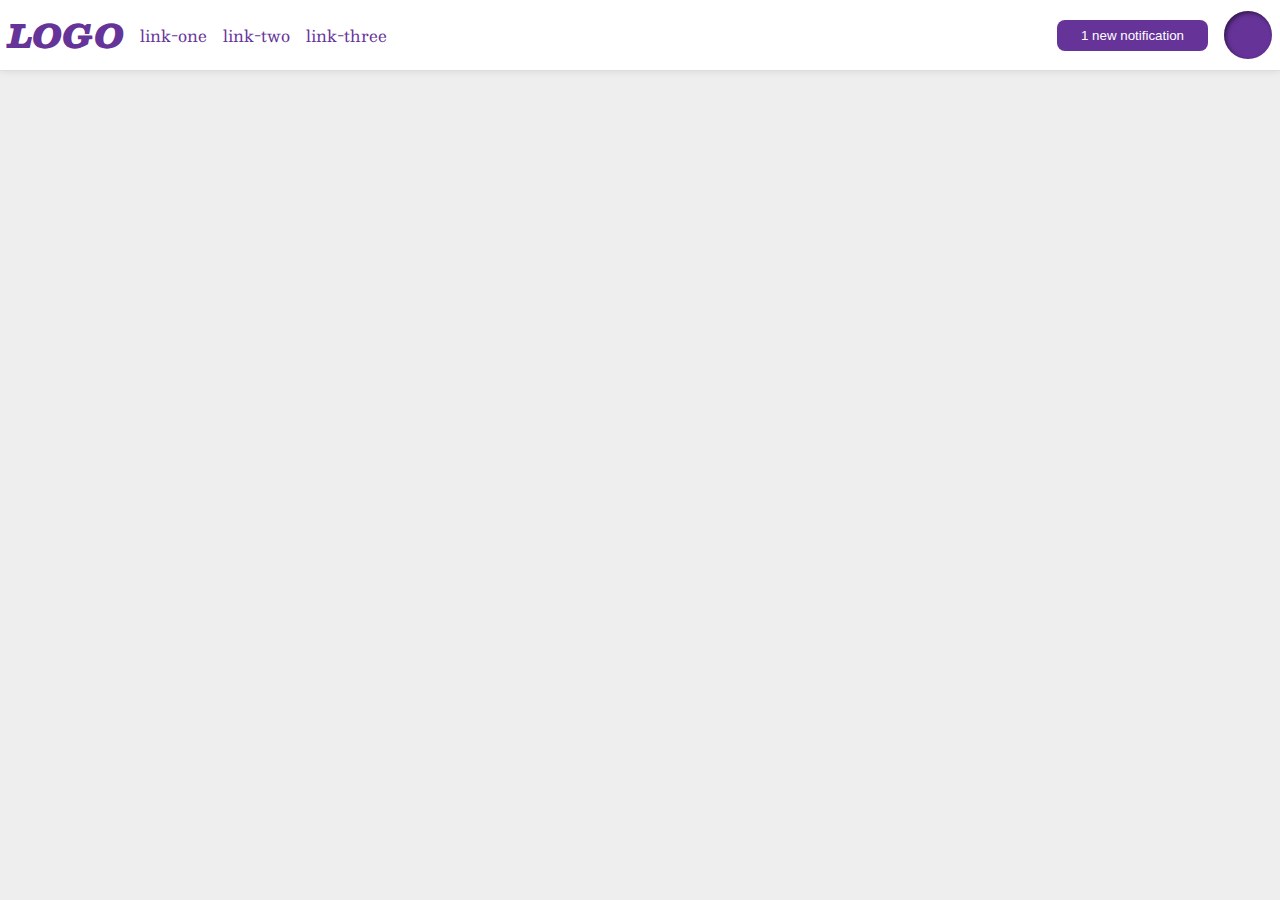
<file: flex/03-flex-header-2/index.html>
<!DOCTYPE html>
<html lang="en">

<head>
  <meta charset="UTF-8">
  <meta http-equiv="X-UA-Compatible" content="IE=edge">
  <meta name="viewport" content="width=device-width, initial-scale=1.0">
  <title>Flex Header 2</title>
  <link rel="stylesheet" href="style.css">
</head>

<body>
  <div class="header">
    <div class="header-left">
      <div class="logo">
        LOGO
      </div>
      <ul class="links">
        <li><a href="https://google.com">link-one</a></li>
        <li><a href="https://google.com">link-two</a></li>
        <li><a href="https://google.com">link-three</a></li>
      </ul>
    </div>
    <div class="header-right">
      <button class="notifications">
        1 new notification
      </button>
      <div class="profile-image"></div>
    </div>
  </div>
</body>

</html>
</file>
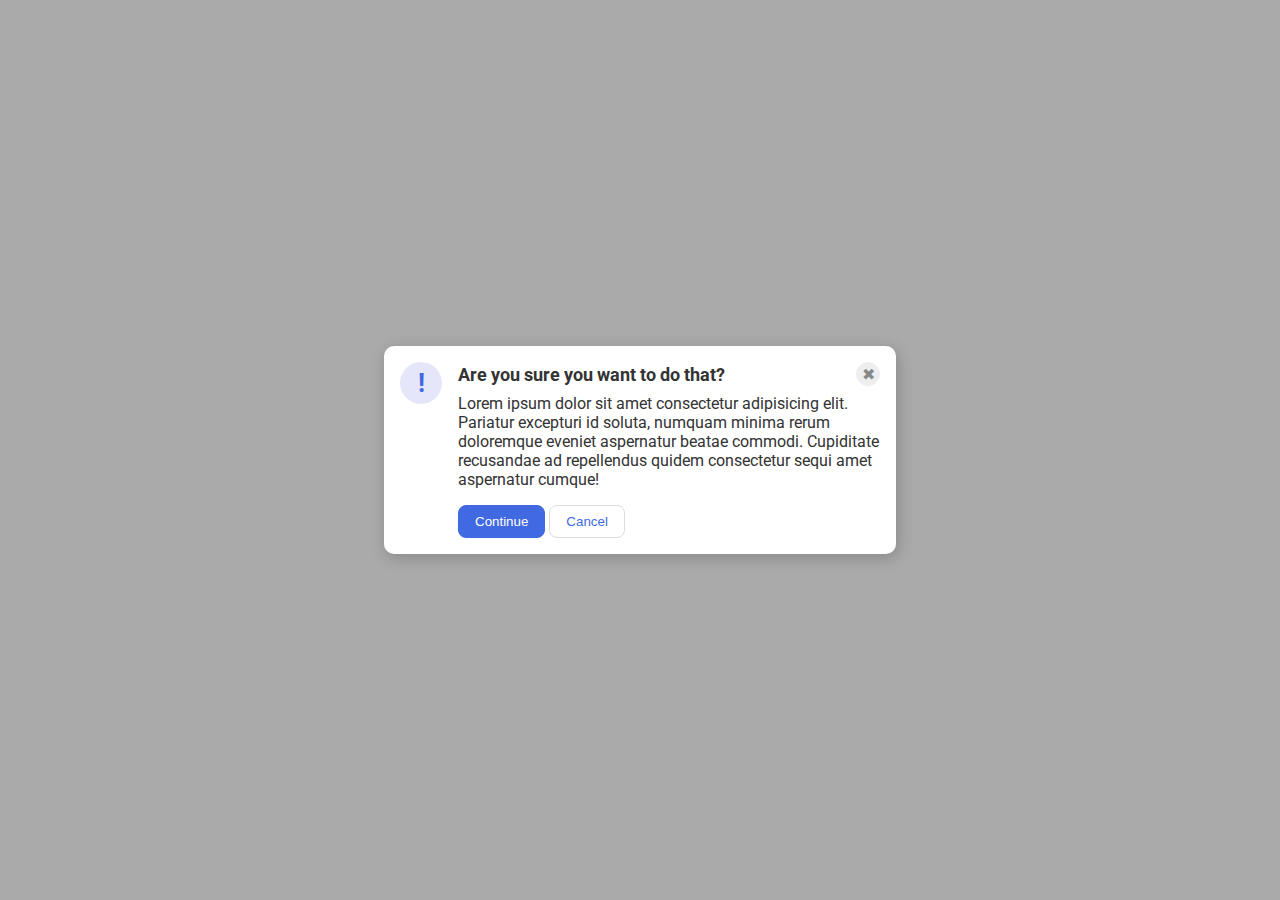
<file: flex/05-flex-modal/index.html>
<!DOCTYPE html>
<html lang="en">

<head>
  <meta charset="UTF-8">
  <meta http-equiv="X-UA-Compatible" content="IE=edge">
  <meta name="viewport" content="width=device-width, initial-scale=1.0">
  <link rel="stylesheet" href="style.css">
  <title>Modal</title>
</head>

<body>
  <div class="modal">
    <div class="icon">!</div>
    <div class="main-modal">
      <div class="header">Are you sure you want to do that?
        <button class="close-button">✖</button>
      </div>
      <div class="text">Lorem ipsum dolor sit amet consectetur adipisicing elit. Pariatur excepturi id soluta, numquam
        minima rerum doloremque eveniet aspernatur beatae commodi. Cupiditate recusandae ad repellendus quidem
        consectetur sequi amet aspernatur cumque!</div>
      <button class="continue">Continue</button>
      <button class="cancel">Cancel</button>
    </div>
  </div>
</body>

</html>
</file>
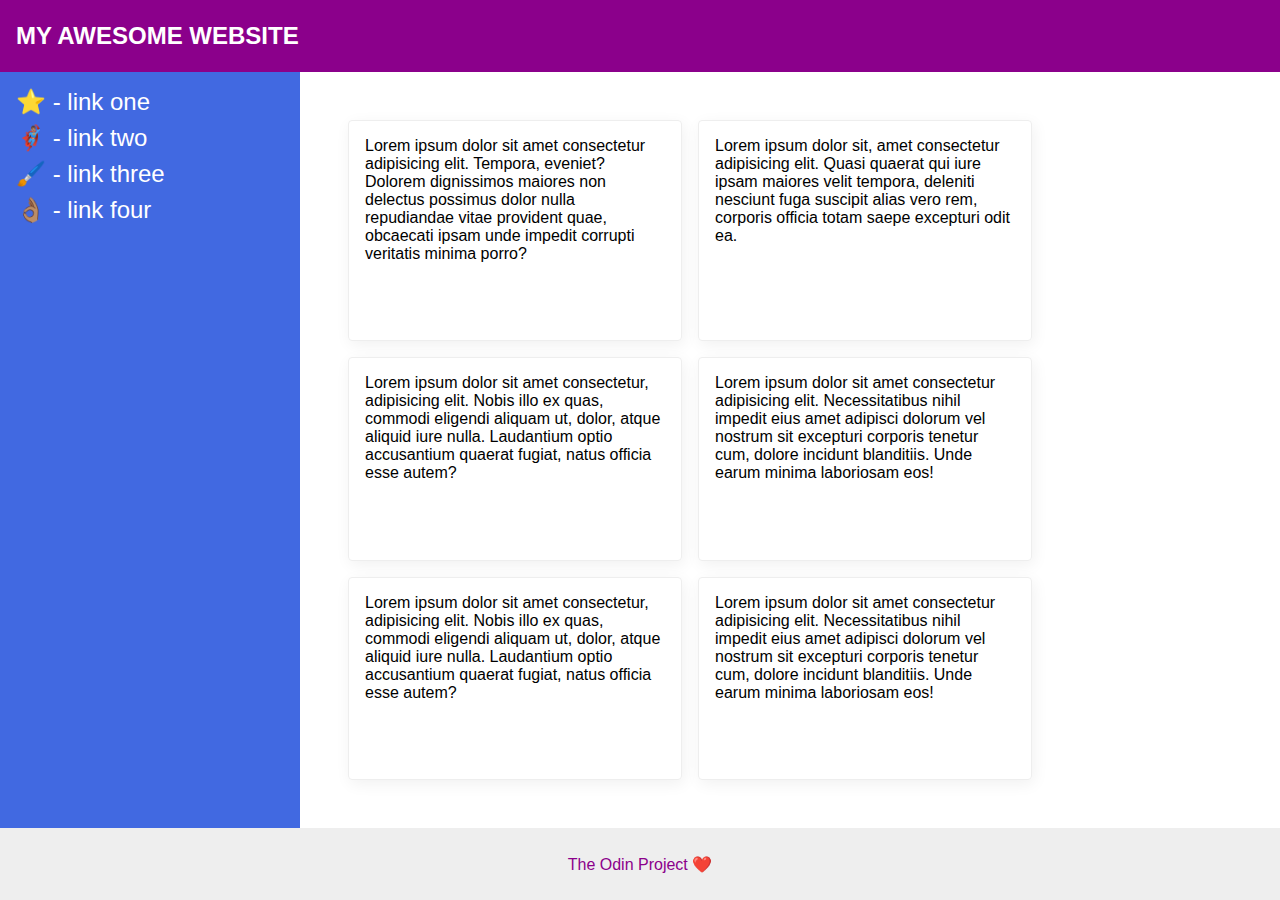
<file: flex/07-flex-layout-2/index.html>
<!DOCTYPE html>
<html lang="en">

<head>
  <meta charset="UTF-8">
  <meta http-equiv="X-UA-Compatible" content="IE=edge">
  <meta name="viewport" content="width=device-width, initial-scale=1.0">
  <title>The Holy Grail</title>
  <link rel="stylesheet" href="style.css">
</head>

<body>
  <div class="header">
    MY AWESOME WEBSITE
  </div>
  <div class="middle">
    <div class="sidebar">
      <ul>
        <li><a href="#">⭐ - link one</a></li>
        <li><a href="#">🦸🏽‍♂️ - link two</a></li>
        <li><a href="#">🖌️ - link three</a></li>
        <li><a href="#">👌🏽 - link four</a></li>
      </ul>
    </div>
    <div class="cards">
      <div class="card">Lorem ipsum dolor sit amet consectetur adipisicing elit. Tempora, eveniet? Dolorem dignissimos
        maiores non delectus possimus dolor nulla repudiandae vitae provident quae, obcaecati ipsam unde impedit
        corrupti
        veritatis minima porro?</div>
      <div class="card">Lorem ipsum dolor sit, amet consectetur adipisicing elit. Quasi quaerat qui iure ipsam maiores
        velit tempora, deleniti nesciunt fuga suscipit alias vero rem, corporis officia totam saepe excepturi odit ea.
      </div>
      <div class="card">Lorem ipsum dolor sit amet consectetur, adipisicing elit. Nobis illo ex quas, commodi eligendi
        aliquam ut, dolor, atque aliquid iure nulla. Laudantium optio accusantium quaerat fugiat, natus officia esse
        autem?</div>
      <div class="card">Lorem ipsum dolor sit amet consectetur adipisicing elit. Necessitatibus nihil impedit eius amet
        adipisci dolorum vel nostrum sit excepturi corporis tenetur cum, dolore incidunt blanditiis. Unde earum minima
        laboriosam eos!</div>
      <div class="card">Lorem ipsum dolor sit amet consectetur, adipisicing elit. Nobis illo ex quas, commodi eligendi
        aliquam ut, dolor, atque aliquid iure nulla. Laudantium optio accusantium quaerat fugiat, natus officia esse
        autem?</div>
      <div class="card">Lorem ipsum dolor sit amet consectetur adipisicing elit. Necessitatibus nihil impedit eius amet
        adipisci dolorum vel nostrum sit excepturi corporis tenetur cum, dolore incidunt blanditiis. Unde earum minima
        laboriosam eos!</div>
    </div>
  </div>
  <div class="footer">
    The Odin Project ❤️
  </div>
</body>

</html>
</file>
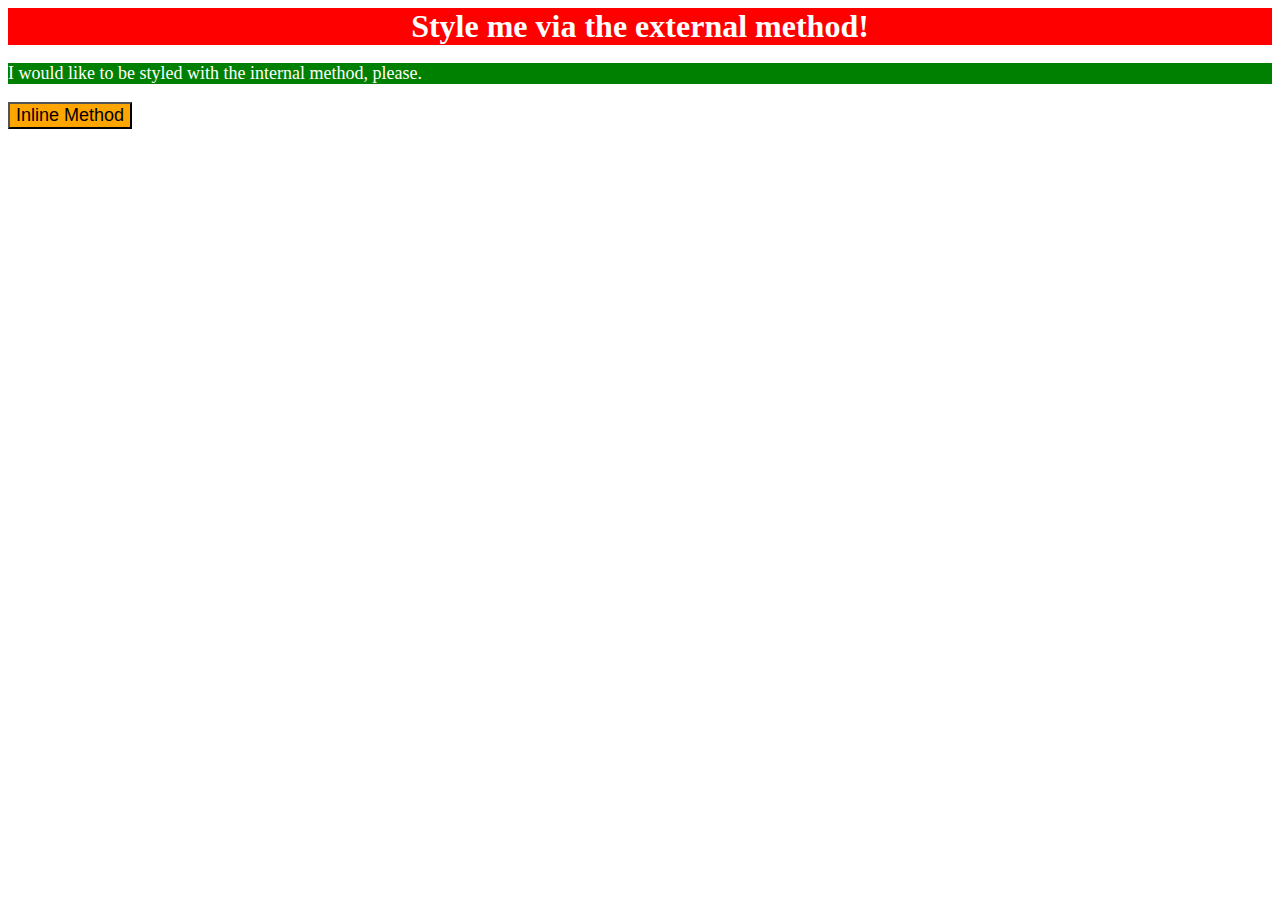
<file: foundations/01-css-methods/index.html>
<!DOCTYPE html>
<html lang="en">
  <head>
    <meta charset="UTF-8">
    <meta http-equiv="X-UA-Compatible" content="IE=edge">
    <meta name="viewport" content="width=device-width, initial-scale=1.0">
    <title>Methods for Adding CSS</title>
    <link rel="stylesheet" href="./style.css">
    <style>
      p{
        background-color: green;
        color: white;
        font-size: 18px;
      }
    </style>

  </head>
  <body>
    <div>Style me via the external method!</div>
    <p>I would like to be styled with the internal method, please.</p>
    <button style="background-color: orange; font-size: 18px;">Inline Method</button>
  </body>
</html>
</file>
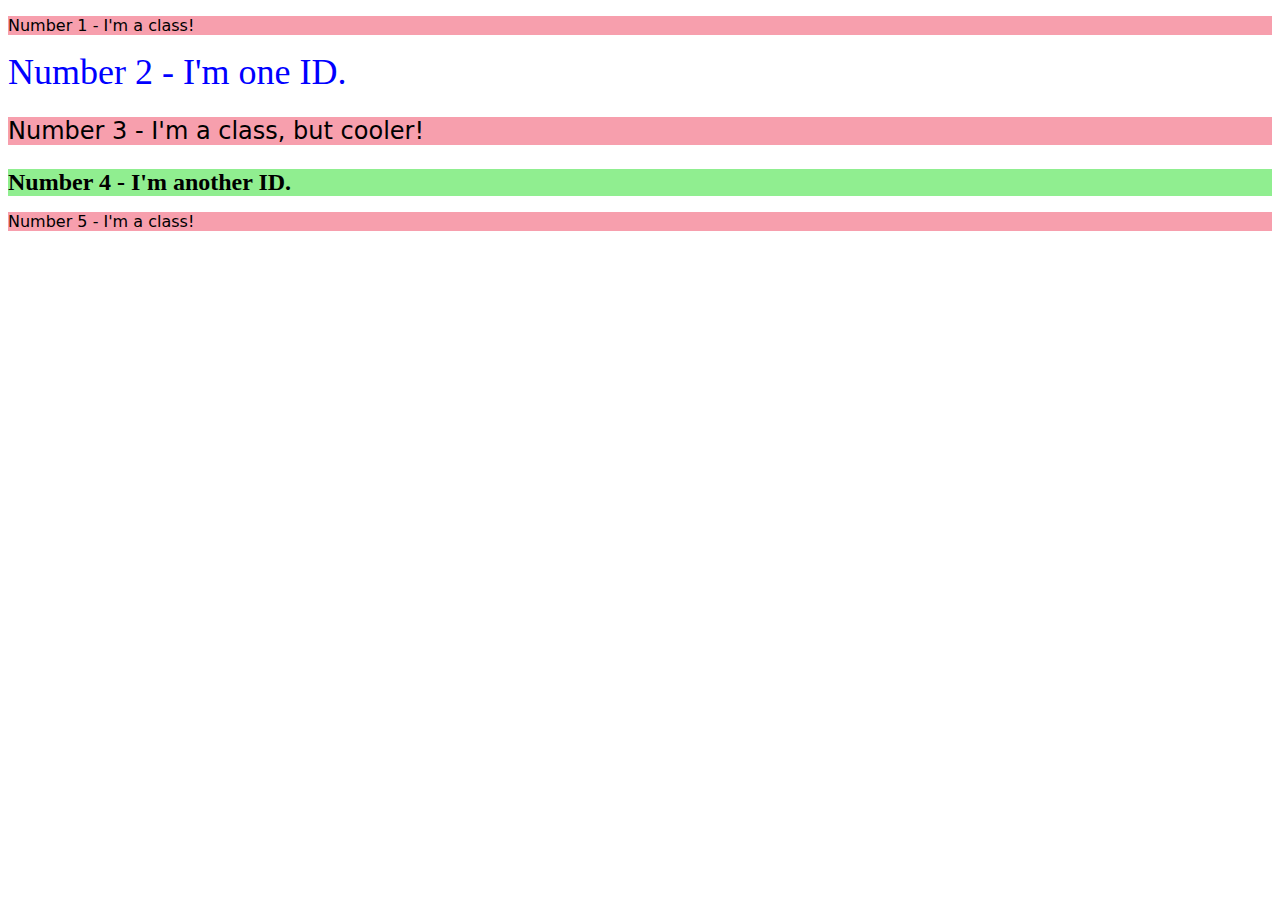
<file: foundations/02-class-id-selectors/index.html>
<!DOCTYPE html>
<html lang="en">
  <head>
    <meta charset="UTF-8">
    <meta http-equiv="X-UA-Compatible" content="IE=edge">
    <meta name="viewport" content="width=device-width, initial-scale=1.0">
    <title>Class and ID Selectors</title>
    <link rel="stylesheet" href="style.css">
  </head>
  <body>
    <p class="odd-element">Number 1 - I'm a class!</p>
    <div id="number-2">Number 2 - I'm one ID.</div>
    <p class="odd-element font-size-24px">Number 3 - I'm a class, but cooler!</p>
    <div class="font-size-24px" id="number-4">Number 4 - I'm another ID.</div>
    <p class="odd-element">Number 5 - I'm a class!</p>
  </body>
</html>
</file>
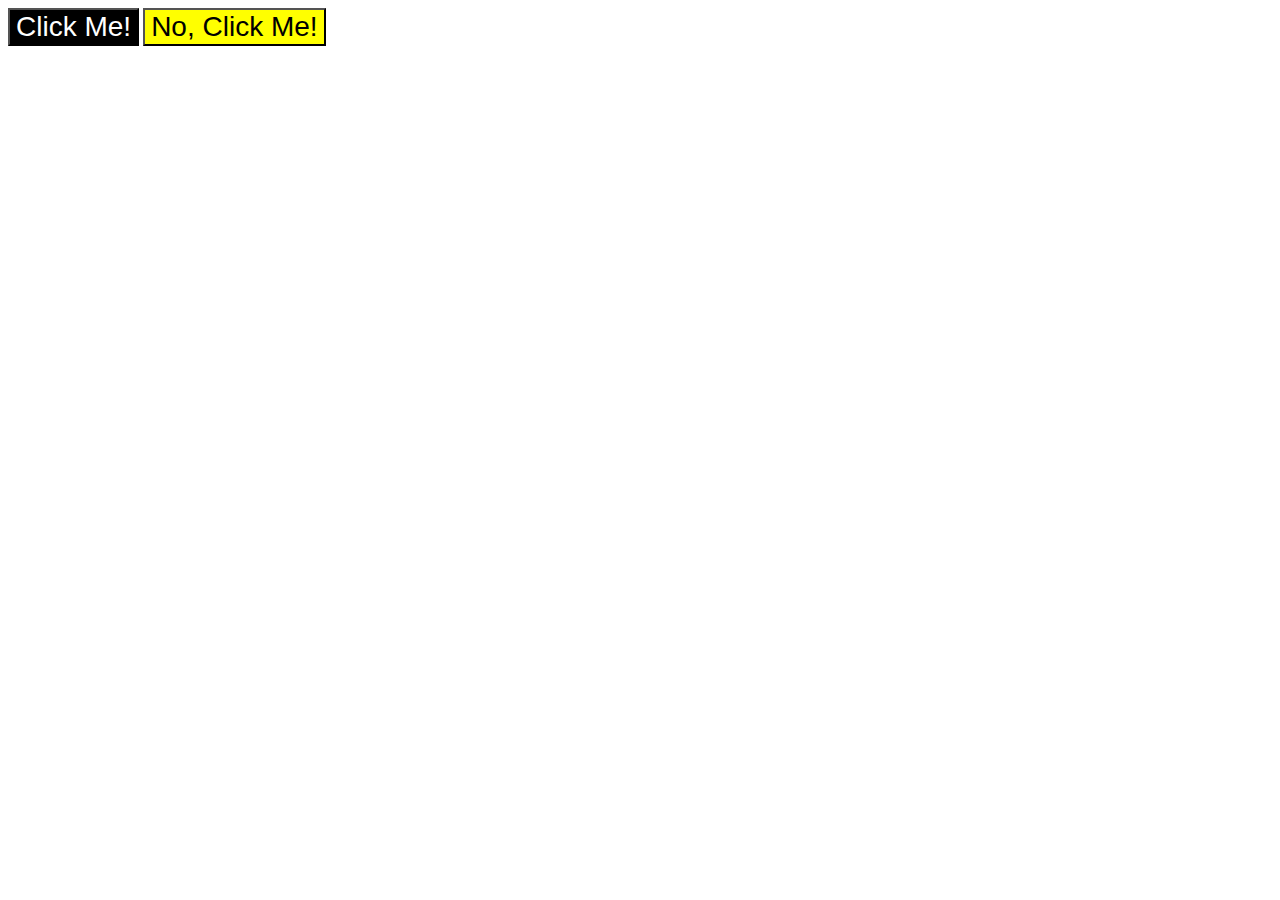
<file: foundations/03-grouping-selectors/index.html>
<!DOCTYPE html>
<html lang="en">
  <head>
    <meta charset="UTF-8">
    <meta http-equiv="X-UA-Compatible" content="IE=edge">
    <meta name="viewport" content="width=device-width, initial-scale=1.0">
    <title>Grouping Selectors</title>
    <link rel="stylesheet" href="style.css">
  </head>
  <body>
    <button class="button-black-bg">Click Me!</button>
    <button class="button-yellow-bg">No, Click Me!</button>
  </body>
</html>
</file>
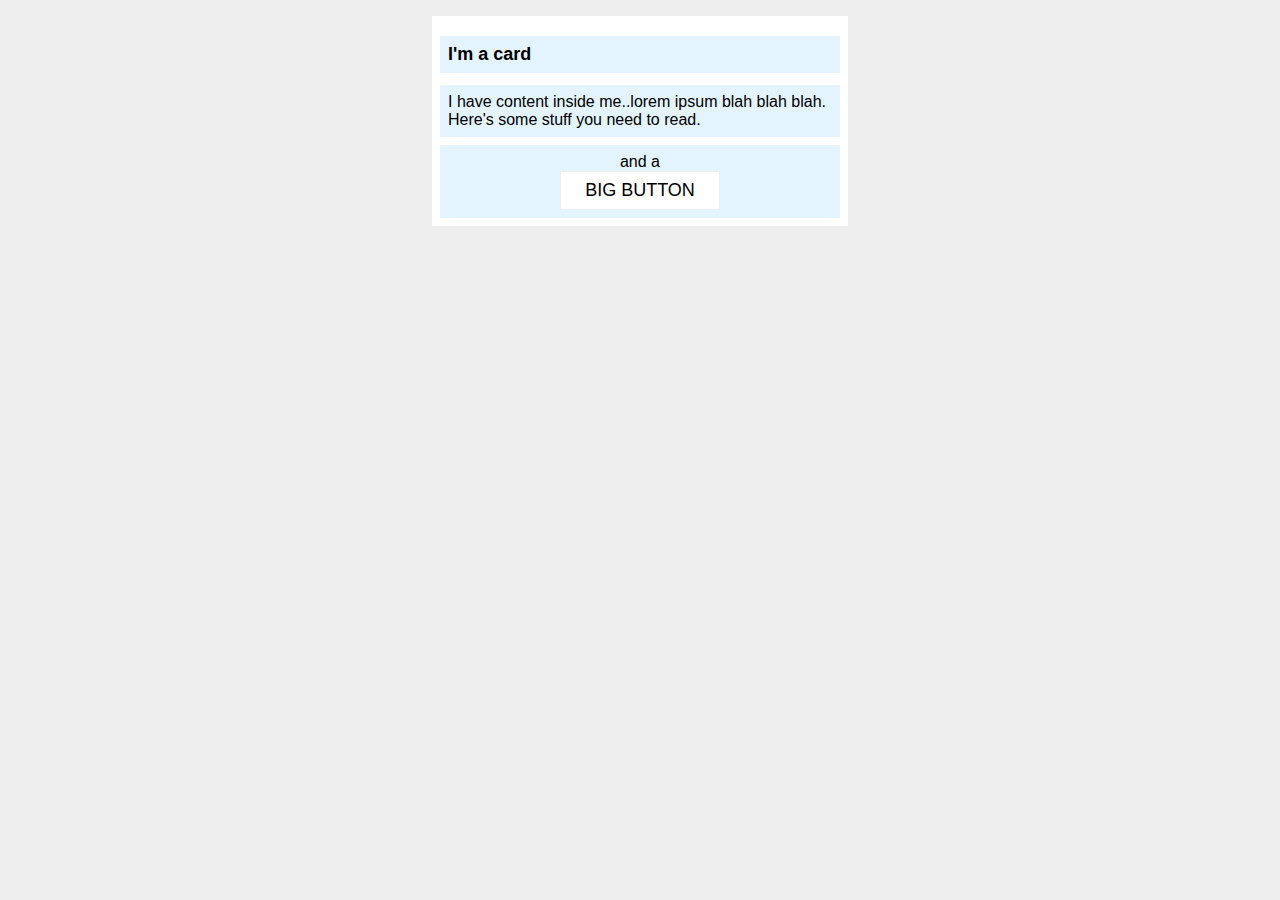
<file: margin-and-padding/02-margin-and-padding-2/index.html>
<!DOCTYPE html>
<html lang="en">
  <head>
    <meta charset="UTF-8">
    <meta http-equiv="X-UA-Compatible" content="IE=edge">
    <meta name="viewport" content="width=device-width, initial-scale=1.0">
    <title>Margin and Padding exercise 2</title>
    <link rel="stylesheet" href="style.css">
  </head>
  <body>
    <div class="card">
      <h1 class="title">I'm a card</h1>
      <div class="content">I have content inside me..lorem ipsum blah blah blah. Here's some stuff you need to read.</div>
      <div class="button-container">and a <button>BIG BUTTON</button></div>
    </div>
  </body>
</html>
</file>
<file: flex/03-flex-header-2/style.css>
/* this is some magical font-importing.  
you'll learn about it later. */
@import url('https://fonts.googleapis.com/css2?family=Besley:ital,wght@0,400;1,900&display=swap');

body {
  margin: 0;
  background: #eee;
  font-family: Besley, serif;
}

.header, .header-left, .header-right, .links{
  display: flex;
  align-items: center;
  gap: 16px;
}

.header {
  background: white;
  border-bottom: 1px solid #ddd;
  box-shadow: 0 0 8px rgba(0,0,0,.1);
  justify-content: space-between;
  padding: 8px;
}

.links{
  margin: 0px;
  padding: 0px;
}

.profile-image {
  background: rebeccapurple;
  box-shadow: inset 2px 2px 4px rgba(0,0,0,.5);
  border-radius: 50%;
  width: 48px;
  height: 48px;
}

.logo {
  color: rebeccapurple;
  font-size: 32px;
  font-weight: 900;
  font-style: italic;
}

button {
  border: none;
  border-radius: 8px;
  background: rebeccapurple;
  color: white;
  padding: 8px 24px;
}

a {
  /* this removes the line under our links */
  text-decoration: none;
  color: rebeccapurple;
}

ul {
  list-style-type: none;
}
</file>
<file: flex/05-flex-modal/style.css>
@import url('https://fonts.googleapis.com/css2?family=Roboto:wght@400;700&display=swap');

html, body {
  height: 100%;
}

body {
  font-family: Roboto, sans-serif;
  margin: 0;
  background: #aaa;
  color: #333;
  /* I'll give you this one for free lol */
  display: flex;
  align-items: center;
  justify-content: center;
}

.modal {
  background: white;
  width: 480px;
  border-radius: 10px;
  box-shadow: 2px 4px 16px rgba(0,0,0,.2);
  display: flex;
  gap: 16px;
  padding: 16px;
}

.icon {
  color: royalblue;
  font-size: 26px;
  font-weight: 700;
  background: lavender;
  width: 42px;
  height: 42px;
  border-radius: 50%;
  display: flex;
  align-items: center;
  justify-content: center;
  flex-shrink: 0;
}

.header{
  display: flex;
  align-items: center;
  justify-content: space-between;
  font-size: large;
  font-weight: bold;
}

.text{
  margin: 8px 0 16px 0;
}

.close-button {
  background: #eee;
  border-radius: 50%;
  color: #888;
  font-weight: 400;
  font-size: 16px;
  height: 24px;
  width: 24px;
  display: flex;
  align-items: center;
  justify-content: center;
  border: 1px solid #eee;
  padding: 0;
}

button {
  cursor: pointer;
  padding: 8px 16px;
  border-radius: 8px;
}

button.continue {
  background: royalblue;
  border: 1px solid royalblue;
  color: white;
}

button.cancel {
  background: white;
  border: 1px solid #ddd;
  color: royalblue;
}
</file>
<file: flex/07-flex-layout-2/style.css>
body {
  font-family: -apple-system, BlinkMacSystemFont, 'Segoe UI', Roboto, Oxygen, Ubuntu, Cantarell, 'Open Sans', 'Helvetica Neue', sans-serif;
  margin: 0;
  min-height: 100vh;
  display: flex;
  flex-direction: column;
}

.header {
  height: 72px;
  background: darkmagenta;
  color: white;
  font-size: x-large;
  font-weight: bolder;
  padding-left: 16px;
  display: flex;
  align-items: center;
}

.middle{
  display: flex;
  flex: 1;
}

.footer {
  height: 72px;
  background: #eee;
  color: darkmagenta;
  display: flex;
  align-items: center;
  justify-content: center;
}

.sidebar {
  width: 300px;
  background: royalblue;
  box-sizing: border-box;
  flex-shrink: 0;
  padding: 16px;
}

.cards{
  display: flex;
  flex-wrap: wrap;
  gap: 16px;
  padding: 48px;
}

.card {
  width: 300px;
  padding: 16px;
  border: 1px solid #eee;
  box-shadow: 2px 4px 16px rgba(0,0,0,.06);
  border-radius: 4px;
}

ul{
  list-style: none;
  display: flex;
  flex-direction: column;
  gap: 8px;
  margin: 0;
  padding: 0;
}

a{
  text-decoration: none;
  color: white;
  font-size: 24px;
}
</file>
<file: foundations/01-css-methods/style.css>
div{
    background-color: red;
    color: white;
    font-size: 32px;
    text-align: center;
    font-weight: bold;
}
</file>
<file: foundations/02-class-id-selectors/style.css>
.odd-element{
    background-color: rgb(247, 159, 173);
    font-family: Verdana, "DejaVu Sans", sans-serif;
}

.font-size-24px{
    font-size: 24px;
}

#number-2{
    color: rgb(0, 0, 255);
    font-size: 36px;
}

#number-4{
    background-color: rgb(144, 238, 144);
    font-weight: bold;
}
</file>
<file: foundations/03-grouping-selectors/style.css>
.button-black-bg, .button-yellow-bg{
    font-size: 28px;
    font-family: Helvetica, "Times New Roman", sans-serif;
}

.button-black-bg{
    background-color: black;
    color: white;
}

.button-yellow-bg{
    background-color: yellow;
}
</file>
<file: margin-and-padding/02-margin-and-padding-2/style.css>
body {
  background: #eee;
  font-family: sans-serif;
}

.card {
  width: 400px;
  background: #fff;
  margin: 16px auto;
  padding: 8px;
}

.title, .button-container, .content{
  padding: 8px;
}

.title {
  background: #e3f4ff;
  font-size: large;
}

.content {
  background: #e3f4ff;
  margin-bottom: 8px;
}

.button-container {
  background: #e3f4ff;
  text-align: center;
}

button {
  display: block;
  background: white;
  border: 1px solid #eee;
  padding: 8px 24px;
  margin: 0 auto;
  font-size: large;
}
</file>
